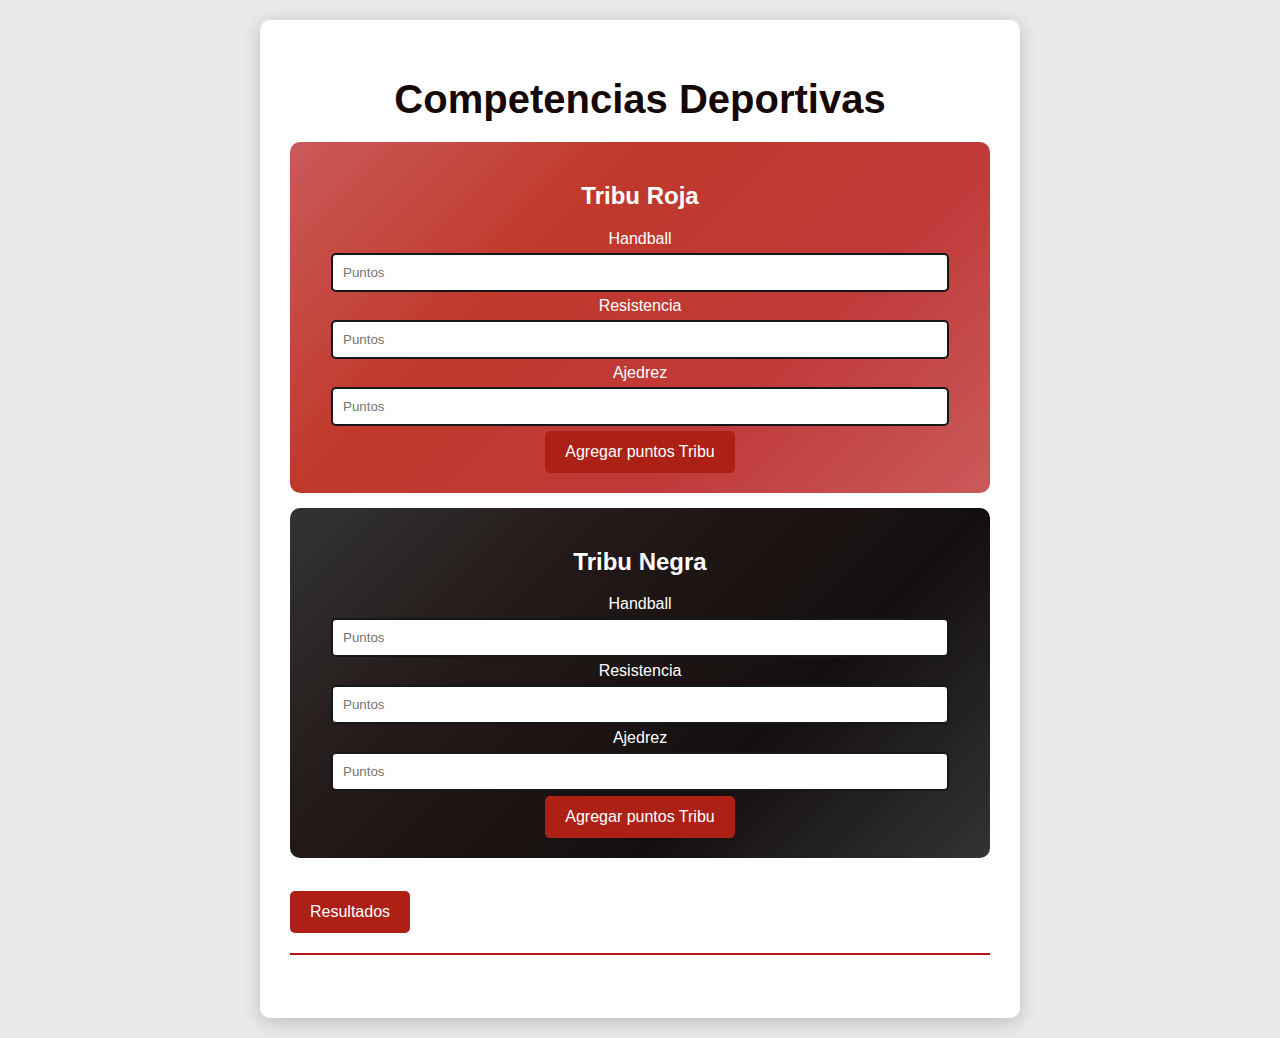
<file: Ejercicio.1/index.html>
<!DOCTYPE html>
<html lang="es">
<head>
    <meta charset="UTF-8">
    <meta name="viewport" content="width=device-width, initial-scale=1.0">
    <title>puntuaciones</title>
    <link rel="stylesheet" href="ejercicio.css">
</head>
<body>
   
    <main>
        <h1>Competencias Deportivas</h1>
        <div id="app">
            <div class="TribuRoja">
                <h2>Tribu Roja</h2>
                <label for="handball-r">Handball</label>
                <input type="number" id="handball-r" placeholder="Puntos" />
              
                <label for="resistencia-r">Resistencia</label>
                <input type="number" id="resistencia-r" placeholder="Puntos" />
              
                
                <label for="ajedrez-r">Ajedrez</label>
                <input type="number" id="ajedrez-r" placeholder="Puntos" />
            
                
                <button onclick="Agregarpuntos('TribuRoja')">Agregar puntos Tribu</button>
            </div>
    
            <div class="TribuNegra">
                <h2>Tribu Negra</h2>
                <label for="handball-n">Handball</label>
                <input type="number" id="handball-n" placeholder="Puntos" />
              
    
                <label for="resistencia-n">Resistencia</label>
                <input type="number" id="resistencia-n" placeholder="Puntos" />
           
    
                <label for="ajedrez-n">Ajedrez</label>
                <input type="number" id="ajedrez-n" placeholder="Puntos" />
              
    
                <button onclick="AgregarPuntos('TribuNegra')">Agregar puntos Tribu</button>
            </div>
        </div>
        
        <br>
        
        <div>
            <button onclick="MostrarLosResultados()">Resultados</button>
            <p id="Resultados"></p>
        </div>
    </main>
    
        <script src="ejercicio.js"></script>
</body>
</html>
</file>
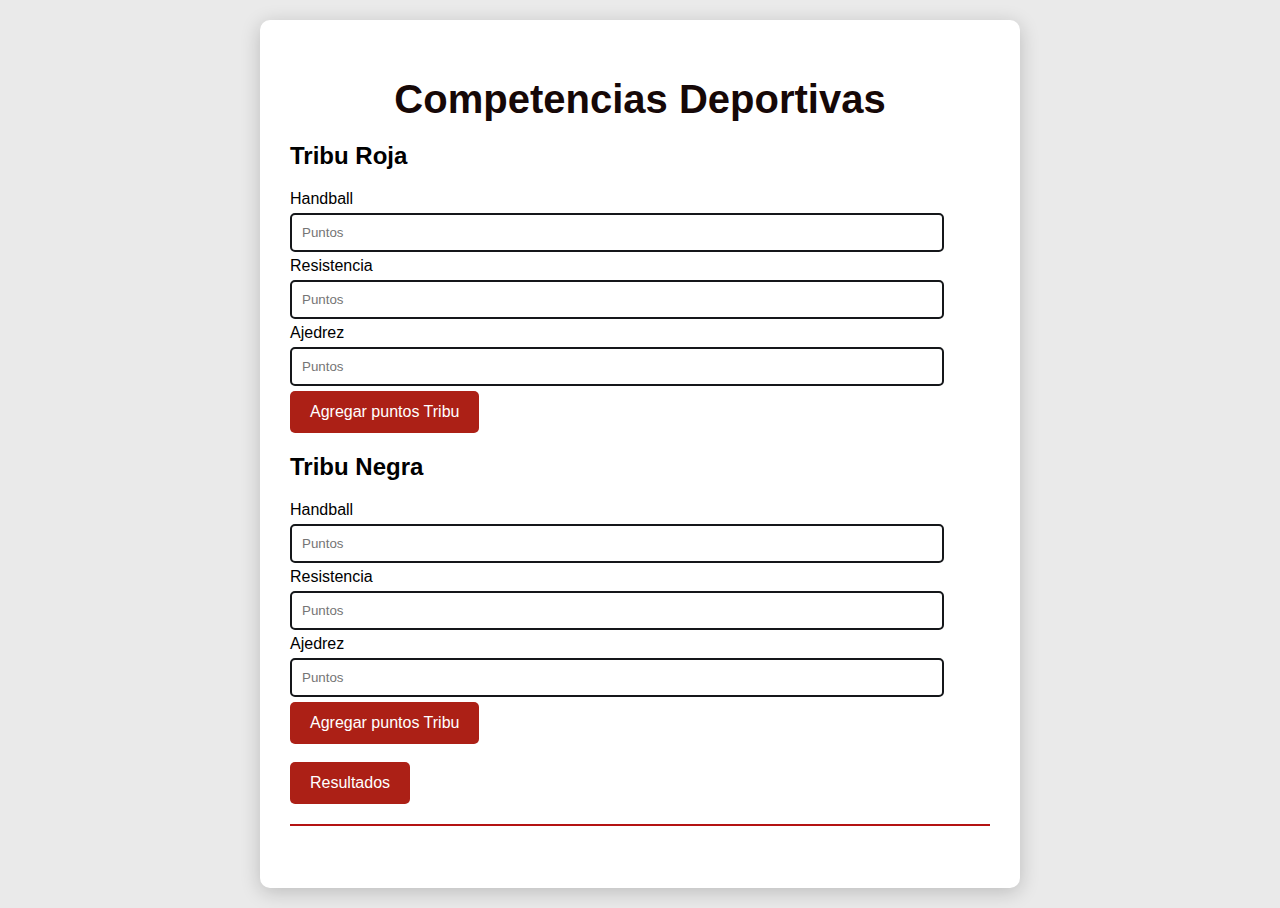
<file: Ejercicio.1/ejercicio.html>
<!DOCTYPE html>
<html lang="en">
<head>
    <meta charset="UTF-8">
    <meta name="viewport" content="width=device-width, initial-scale=1.0">
    <title>puntuaciones</title>
    <link rel="stylesheet" href="ejercicio.css">
</head>
<body>
   
    <main>
        <h1>Competencias Deportivas</h1>
        <div id="app">
            <div class="equipo1">
                <h2>Tribu Roja</h2>
                <label for="handball-r">Handball</label>
                <input type="number" id="handball-r" placeholder="Puntos" />
              
                <label for="resistencia-r">Resistencia</label>
                <input type="number" id="resistencia-r" placeholder="Puntos" />
              
                
                <label for="ajedrez-r">Ajedrez</label>
                <input type="number" id="ajedrez-r" placeholder="Puntos" />
            
                
                <button onclick="Agregarpuntos('Tribu Roja')">Agregar puntos Tribu</button>
            </div>
    
            <div class="equipo2">
                <h2>Tribu Negra</h2>
                <label for="handball-n">Handball</label>
                <input type="number" id="handball-n" placeholder="Puntos" />
              
    
                <label for="resistencia-n">Resistencia</label>
                <input type="number" id="resistencia-n" placeholder="Puntos" />
           
    
                <label for="ajedrez-n">Ajedrez</label>
                <input type="number" id="ajedrez-n" placeholder="Puntos" />
              
    
                <button onclick="AgregarPuntos('Tribu Negra')">Agregar puntos Tribu</button>
            </div>
        </div>
        
        <br>
        
        <div>
            <button onclick="MostrarLosResultados()">Resultados</button>
            <p id="Resultados"></p>
        </div>
    </main>
    
        <script src="ejercicio.js"></script>
</body>
</html>
</file>
<file: Ejercicio.1/ejercicio.css>
body {
    font-family: 'Segoe UI', Tahoma, Geneva, Verdana, sans-serif;
    background-color: #eaeaea; /* Fondo gris claro */
    margin: 0;
    padding: 20px;
}

main {
    max-width: 700px;
    margin: auto;
    background: #fff; 
    border-radius: 10px;
    box-shadow: 0 4px 20px rgba(0, 0, 0, 0.2);
    padding: 30px;
}

h1 {
    text-align: center;
    color: #160807; 
    margin-bottom: 20px;
    font-size: 2.5em;
}

.TribuRoja{
    background: linear-gradient(135deg,#ca5a5a, #c0392b,  #c03939, #ca5a5a); 
    border-radius: 10px;
    margin: 15px 0;
    padding: 20px;
    color: white;
    text-align: center;
}
.TribuNegra {
    background: linear-gradient(135deg,#333, #221817, #140f0f, #333); 
    border-radius: 10px;
    margin: 15px 0;
    padding: 20px;
    color: white;
    text-align: center;
}

.equipo h2 {
    margin-bottom: 15px;
    font-size: 170%;
}

.equipo label {
    display: block; 
    margin-top: 10px; 
    font-weight: bold; 
}

input[type="number"] {
    width: 90%; 
    padding: 10px;
    margin: 5px 0;
    border: 2px solid #15171a; 
    border-radius: 5px;
    box-shadow: inset 0 2px 5px rgba(0, 0, 0, 0.0);
   
}

input[type="number"]:focus {
    border-color: #961102; 
}

button {
    background-color: #ac2016; 
    color: white;
    border: none;
    padding: 12px 20px;
    border-radius: 5px;
  
    font-size: 1em;
    transition: background 0.3s, transform 0.2s;
}

button:hover {
    background-color: #961c11; 
}

.puntaje {
    margin-top: 5px;
    font-size: 1.2em; 
    color: #1a0607; 
}

#Resultados {
    margin-top: 20px;
    font-size: 1.4em; 
    text-align: center;
    color: #333; 
    border-top: 2px solid #b41313; 
    padding-top: 10px;
}
</file>
